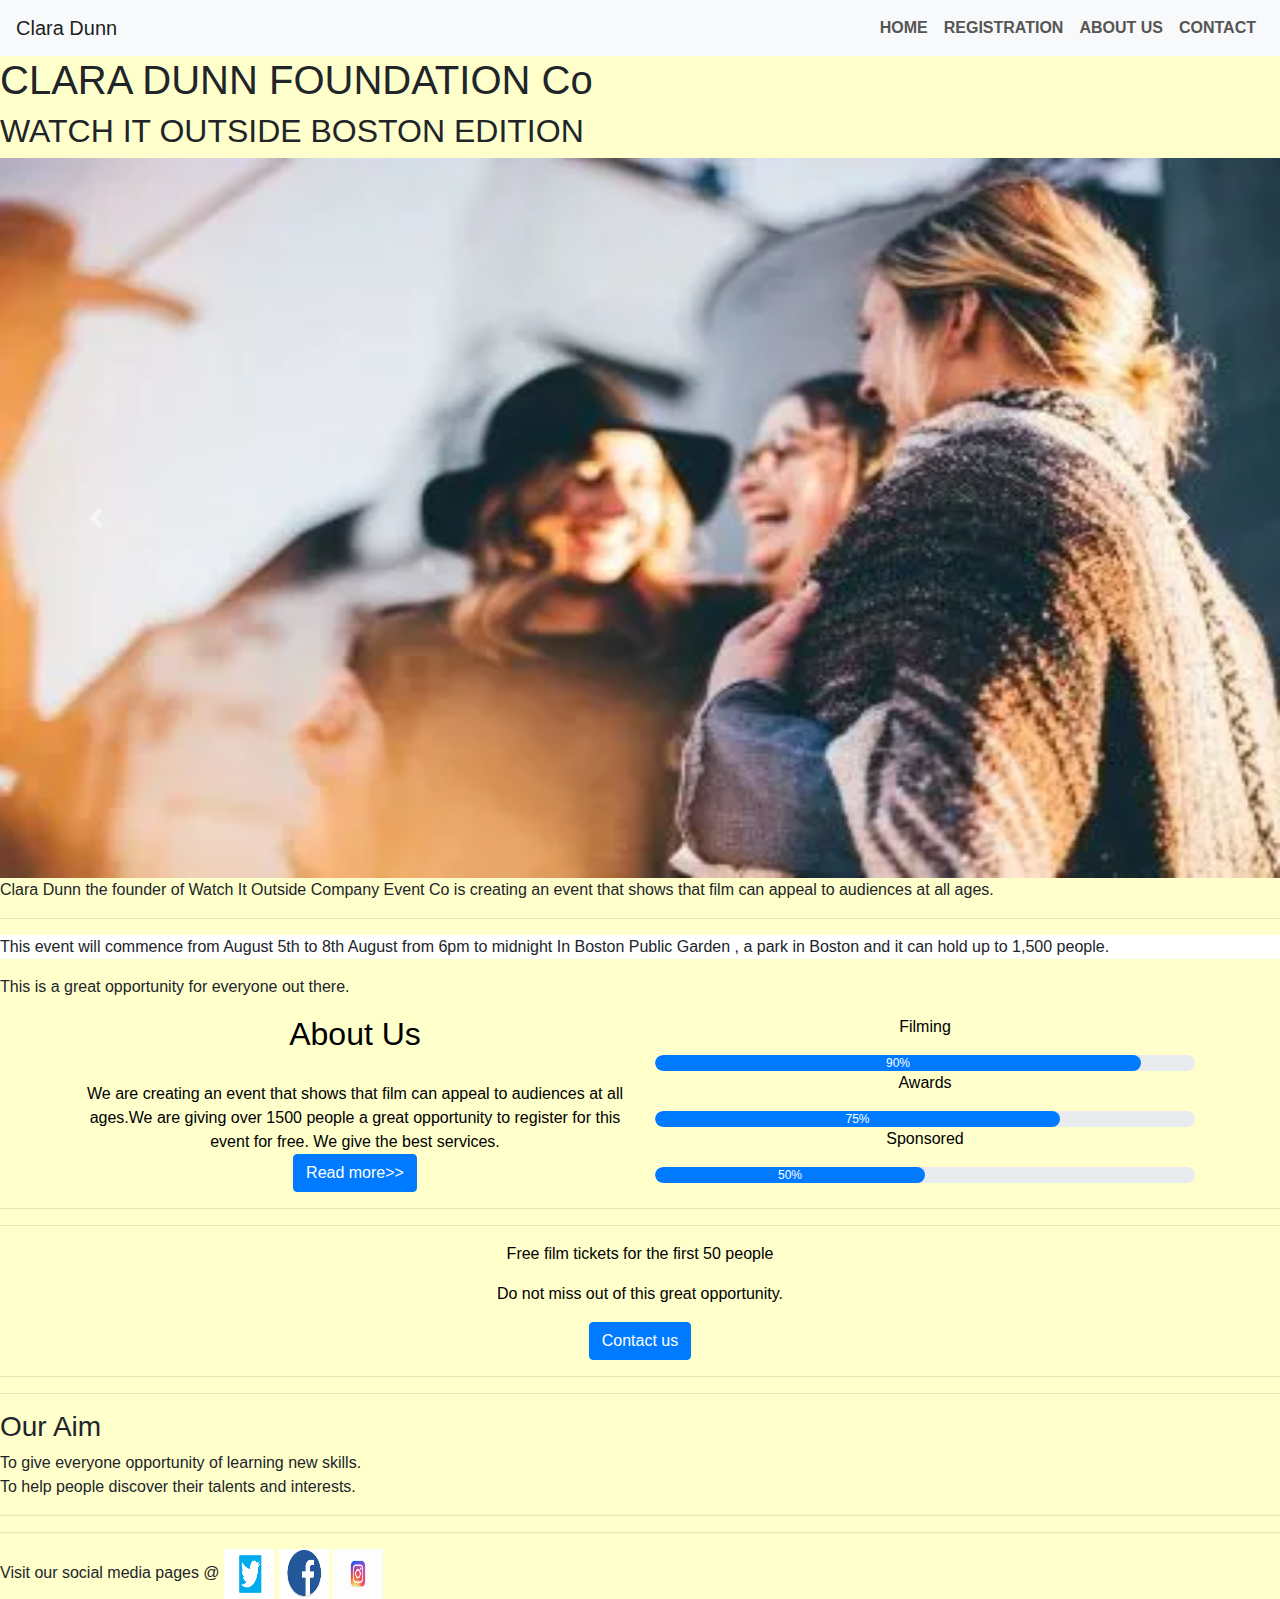
<file: index.html>
<!DOCTYPE html>
<html lang="en">

<head>
    <meta charset="UTF-8">
    <meta name="viewport" content="width=device-width, initial-scale=1.0">
    <title>Watch It Outside Event Company</title>
    <link rel="stylesheet" href="styles.css">
    <link rel="stylesheet" href="https://stackpath.bootstrapcdn.com/bootstrap/4.5.2/css/bootstrap.min.css" integrity="sha384-JcKb8q3iqJ61gNV9KGb8thSsNjpSL0n8PARn9HuZOnIxN0hoP+VmmDGMN5t9UJ0Z" crossorigin="anonymous">

    <script src="https://stackpath.bootstrapcdn.com/bootstrap/4.5.2/js/bootstrap.min.js" integrity="sha384-B4gt1jrGC7Jh4AgTPSdUtOBvfO8shuf57BaghqFfPlYxofvL8/KUEfYiJOMMV+rV" crossorigin="anonymous"></script>


</head>
<style>
    body {
        background-color: #ffffcc;
        background-image: "freee.jpg";
    }
</style>

<body>



    <div>
        <!-- header -->
        <div>

            <nav class="navbar navbar-expand-lg navbar-light bg-light">
                <a class="navbar-brand" href="imagesss.jpg">Clara Dunn</a>
                <button class="navbar-toggler" type="button" data-toggle="collapse" data-target="#navbarNavAltMarkup" aria-controls="navbarNavAltMarkup" aria-expanded="false" aria-label="Toggle navigation">
                  <span class="navbar-toggler-icon"></span>
                </button>
                <p <div class=" collapse navbar-collapse " id="navbarNavAltMarkup ">

                    <div class="navbar-nav ">
                        </style>
                        <a class="nav-link active " href="index.html " background color>HOME <span class="sr-only ">(current)
            
                        </span></a>

                        <a class="nav-link " href="REGISTRATION.html ">REGISTRATION

                        </a>
                        <a class="nav-link " href="ABOUT.html ">ABOUT US
                           

                        </a>

                        <a class="nav-link " href="CONTACT.html ">CONTACT
                           
                        </a>


                    </div>
        </div>
        </nav>
    </div>
    <h1 style="font-size: 180px, text-align=l eft , background-color transparent; "> CLARA DUNN FOUNDATION Co
        <h1>
            <h2 style="font-size: 160px , text-align center , background-color tomato; "> WATCH IT OUTSIDE BOSTON EDITION </h2>


            <!-- images -->
            <div>
                <div id="carouselExampleControls " class="carousel slide " data-ride="carousel ">
                    <div class="carousel-inner ">
                        <div class="carousel-item active ">
                            <img src="clara.jpg " class="d-block w-100 "  " Title="clara dunn ">
                        </div>
                       
                    </div>
                    <a class="carousel-control-prev " href="#carouselExampleControls " role="button ">
                        <span class="carousel-control-prev-icon " aria-hidden="true "></span>
                        <span class="sr-only ">Previous</span>
                    </a>
                    <a class="carousel-control-next " href="#carouselExampleControls " role="button ">
                        <span class="carousel-control-next-icon " aria-hidden="true "></span>
                        <span class="sr-only ">Next</span>
                    </a>
                </div>
            </div>

            <p style="font-size: 60px , background-color lightblue, font-family courier; ">
                <marguee location: left;>Clara Dunn the founder of Watch It Outside Company Event Co is creating an event that shows that film can appeal to audiences at all ages.
                    <hr>
                    <p style="background-color: white; ">
                        <marguee location: left ;> This event will commence from August 5th to 8th August from 6pm to midnight In Boston Public Garden , a park in Boston and it can hold up to 1,500 people.</marguee>
                    </p>
                    <p> This is a great opportunity for everyone out there.</p>






                    <!------ABOUT------>
                    <section id="about ">
                        <div class="container ">
                            <div class="row ">
                                <div class="col-md-6 ">
                                    <h2> About Us</h2>
                                    <div class="about-content ">
                                        We are creating an event that shows that film can appeal to audiences at all ages.We are giving over 1500 people a great opportunity to register for this event for free. We give the best services.
                                    </div>
                                    <button type="button " class="btn btn-primary ">Read more>>
             
         </button>
                                </div>
                                <div class="col-md-6 " skills-bar>
                                    <p> Filming</p>
                                    <div class="progress ">
                                        <div class="progress-bar " style="width: 90%; ">90%</div>


                                    </div>
                                    <p> Awards</p>
                                    <div class="progress ">
                                        <div class="progress-bar " style="width: 75%; ">75%</div>

                                    </div>
                                    <p> Sponsored</p>
                                    <div class="progress ">
                                        <div class="progress-bar " style="width: 50%; ">50%</div>

                                    </div>
                    </section>
                    <hr>
                    <hr>
                    <!------promo----->
                    <section id="promo ">
                        <div class="container ">
                            <p> Free film tickets for the first 50 people
                                <p <hr> Do not miss out of this great opportunity. </p>
                                <a href="CONTACT.html " class="btn btn-primary ">Contact us</a>
                        </div>

                    </section>

                    <hr>
                    <hr>
                    <h3> Our Aim </h3>
                    <ul>
                        <li>To give everyone opportunity of learning new skills. </li>
                        <li>To help people discover their talents and interests.</li>
                    </ul>
                    <hr>
                    <hr>
                    <section <div <h4>Visit our social media pages @</h4>
                        <a href="https://twitter.com "><img src="fromm.jpg " width="50 " height="50 "></a>
                        <a href="https://facebook.com "><img src="from.jpg " width="50 " height="50 "></a>
                        <a href="https://instagram.com "><img src="frommm.jpg " width="50 " height="50 "></a>
                        </div>
</body>

</html>
</file>
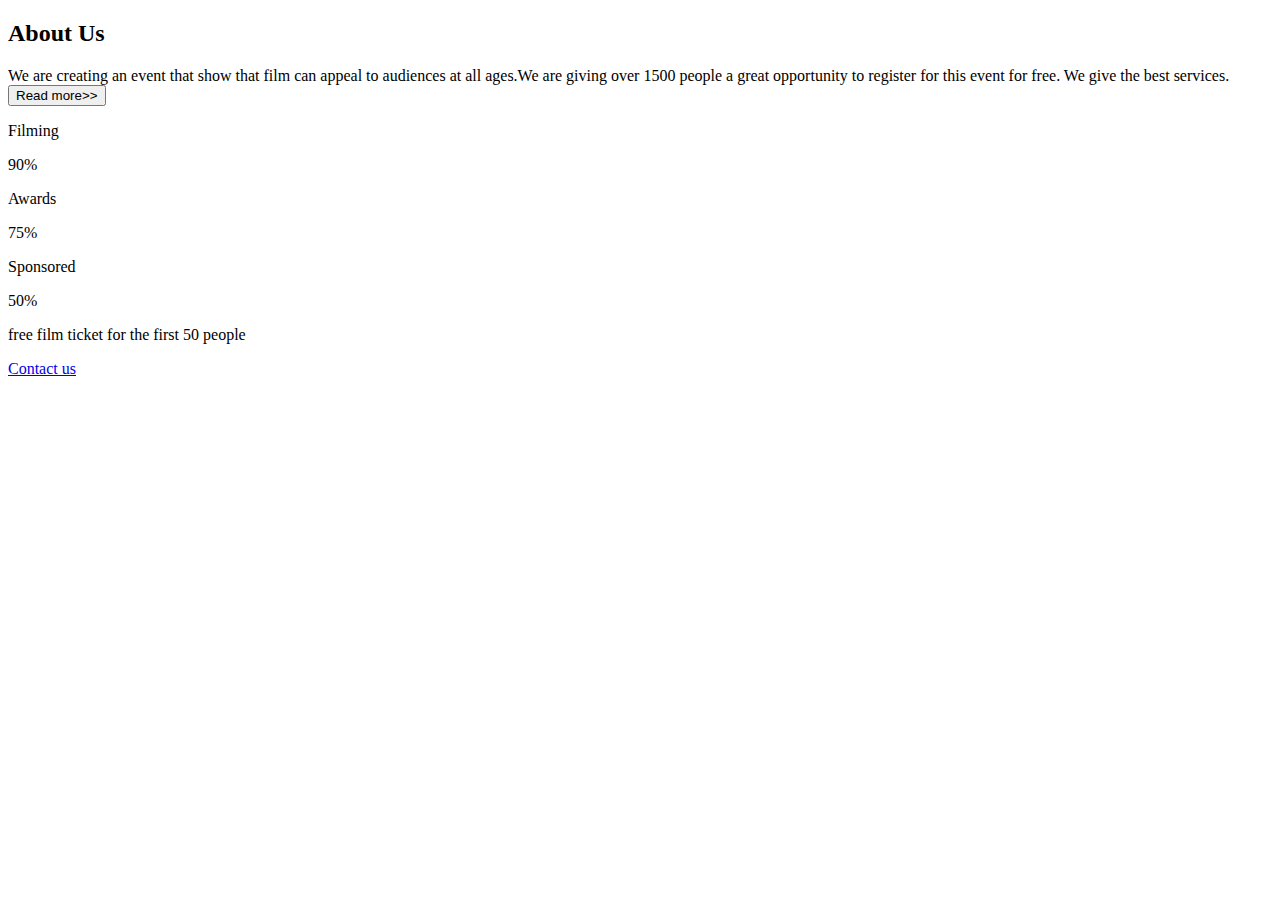
<file: ABOUT.html>
<!DOCTYPE html>
<html>

<body>

    <!------ABOUT------>
    <section id="about">
        <div class="container">
            <div class="row">
                <div class="col-md-6">
                    <h2> About Us</h2>
                    <div class="about-content">
                        We are creating an event that show that film can appeal to audiences at all ages.We are giving over 1500 people a great opportunity to register for this event for free. We give the best services.
                    </div>
                    <button type="button" class="btn btn-primary">Read more>>
             
         </button>
                </div>
                <div class="col-md-6" skills-bar>
                    <p> Filming</p>
                    <div class="progress">
                        <div class="progress-bar" style="width: 90%;">90%</div>


                    </div>
                    <p> Awards</p>
                    <div class="progress">
                        <div class="progress-bar" style="width: 75%;">75%</div>

                    </div>
                    <p> Sponsored</p>
                    <div class="progress">
                        <div class="progress-bar" style="width: 50%;">50%</div>

                    </div>
    </section>

    <!------promo----->
    <section id="promo">
        <div class="container">
            <p> free film ticket for the first 50 people </p>
            <a href="#" class="btn btn-primary">Contact us</a>
        </div>

    </section>

</body>

</html>
</file>
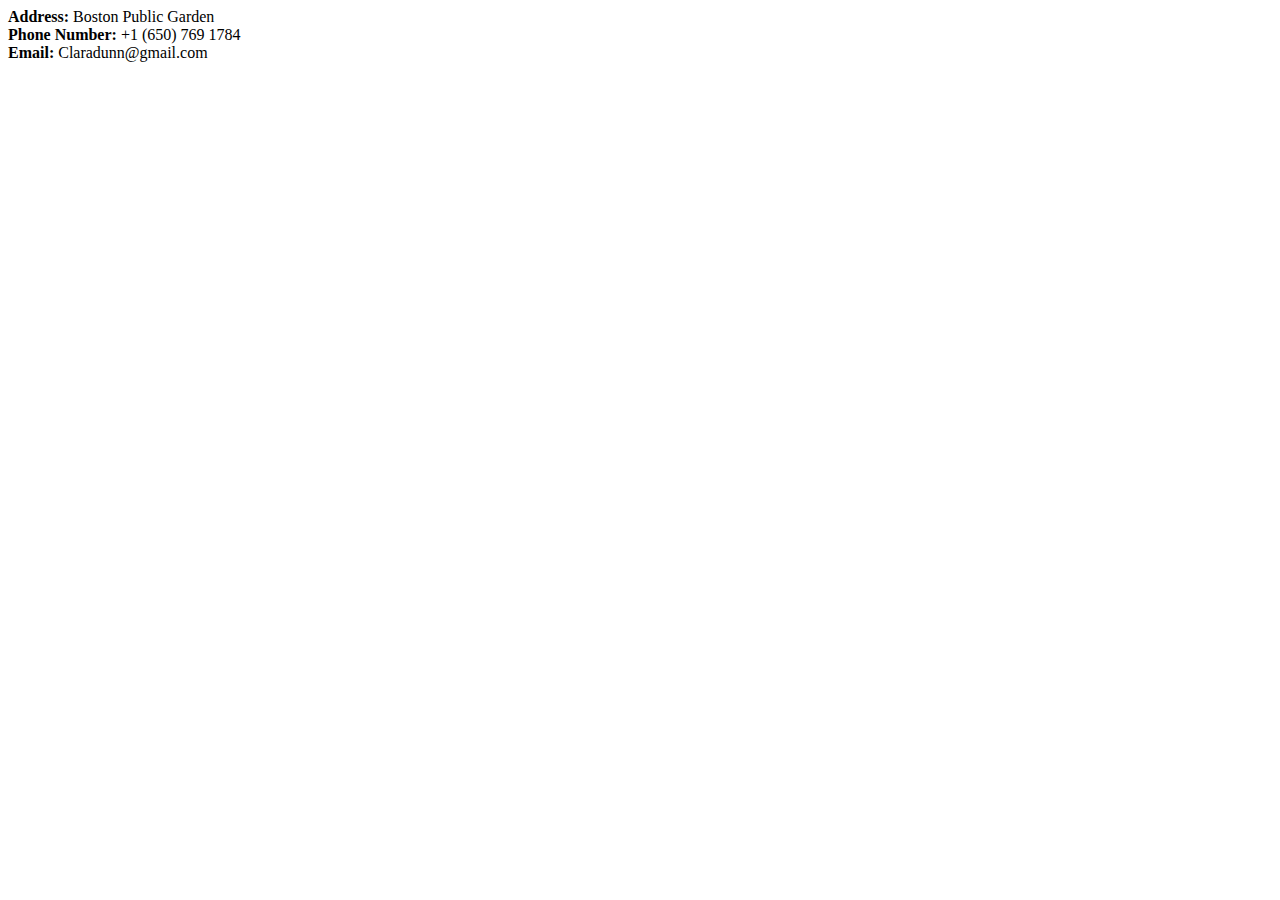
<file: CONTACT.html>
<!DOCTYPE html>
<html>
<section id="contact">

    <div class="col-md-6 contact-info">
        <div class="follow"><b>Address:</b><i class="fa fa-map-marker"></i> Boston Public Garden

        </div>
        <div class="follow"><b>Phone Number:</b><i class="fa fa-map-phone"></i> +1 (650) 769 1784

        </div>
        <div class="follow"><b>Email:</b><i class="fa fa-map-envelope-o"></i> Claradunn@gmail.com

        </div>
    </div>
    </div>

    </div>

</section>

<body>

</body>

</html>
</file>
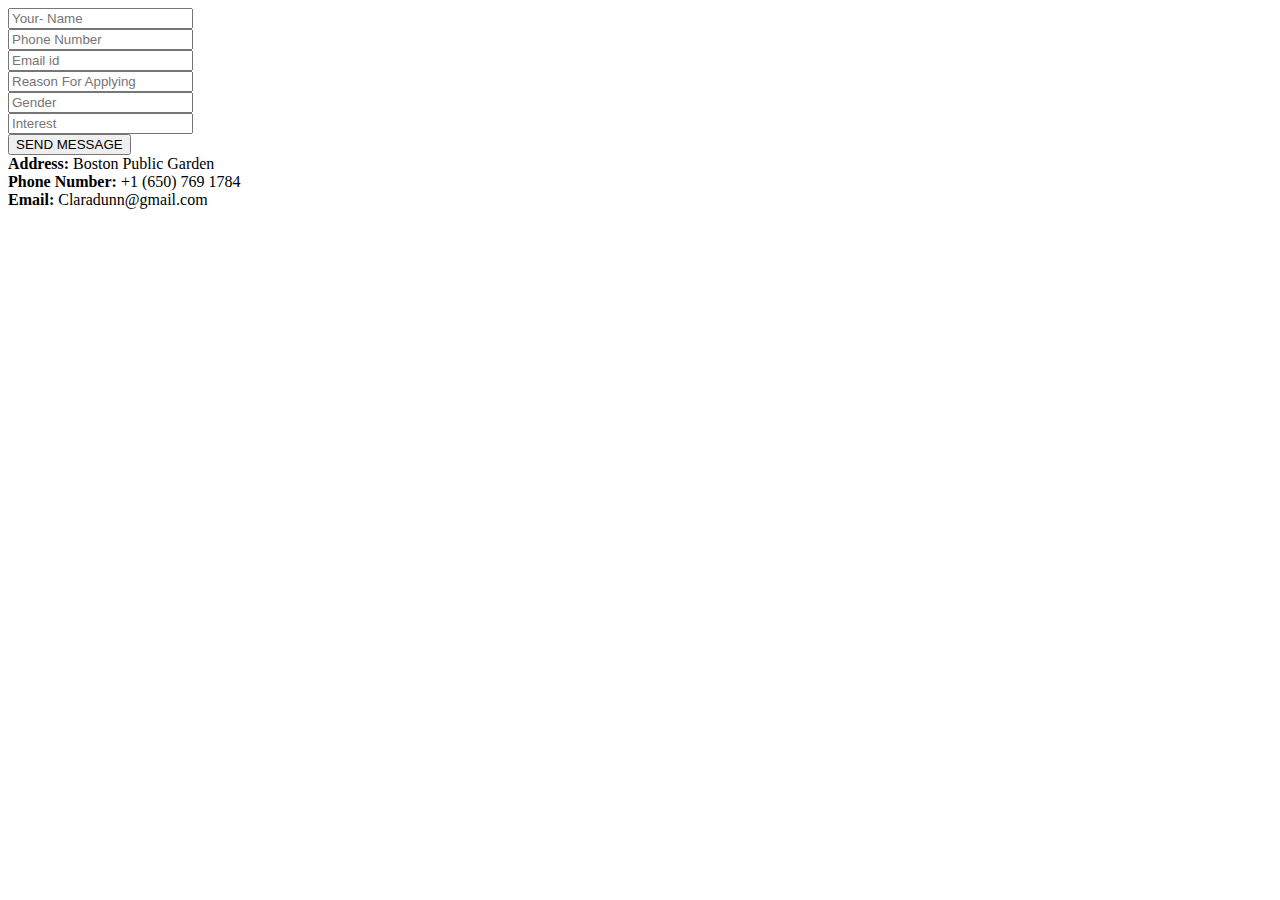
<file: REGISTRATION.html>
<!DOCTYPE html>
<html>
<section id="registration">
    <div class="container">
        <div class="row">
            <div class="col-md-6">
                <form class="contact-form">
                    <div class="form-group">
                        <input type="text" class="form-control" placeholder="Your- Name">
                    </div>
                    <div class="form-group">
                        <input type="text" class="form-control" placeholder="Phone Number">
                    </div>
                    <div class="form-group">
                        <input type="text" class="form-control" placeholder="Email id">
                    </div>
                    <div class="form-group">
                        <input type="text" class="form-control" placeholder="Reason For Applying">

                    </div>
                    <div class="form-group">
                        <input type="text" class="form-control" placeholder="Gender">
                    </div>
                    <div class="form-group">
                        <input type="text" class="form-control" placeholder="Interest">
                    </div>
                    <button type="submit" class="btn btn-primary">SEND MESSAGE </button>
                </form>

            </div>
            <div class="col-md-6 contact-info">
                <div class="follow"><b>Address:</b><i class="fa fa-map-marker"></i> Boston Public Garden

                </div>
                <div class="follow"><b>Phone Number:</b><i class="fa fa-map-phone"></i> +1 (650) 769 1784

                </div>
                <div class="follow"><b>Email:</b><i class="fa fa-map-envelope-o"></i> Claradunn@gmail.com

                </div>
            </div>
        </div>

    </div>

</section>

<body>

</body>

</html>
</file>
<file: styles.css>
.carousel-item img {
    height: 80vh;
}

* {
    margin: 0;
    padding: 0;
}


/*--------Navigation-------*/

#nav-bar {
    /* position:sticky; */
    top: 0 10;
    z-index: 10;
    display: inline-block;
}

.navbar-brand img {
    height: 40px;
    padding-left: 30px;
}

.navbar-nav li {
    padding: 10px;
}

.navbar-nav li a {
    padding: 10px;
    float: right;
    text-align: left;
}

#nav-bar ul li a hover {
    color: #007bff!important;
}

.navbar {
    background: #999;
}

.navbar-toggler {
    border: none!important;
}

.nav-link {
    color: #555! important;
    font-weight: 600;
    font-size: 16px;
}


/*-------Slider------*/

#slider {
    width: 100%
}

.carousel-caption {
    top: 50% transform translate(-50%);
}

.carousel-caption {
    top: 50;
    transform: translateY(-50%);
    bottom: initial!important;
}

.carousel-caption h5 {
    color: #fff;
    font-size: 42px
}


/*---About----*/

#about {
    padding-top: 50px;
    padding-bottom: 50px;
    color: #555;
}

#about btn {
    margin-top: 20px;
    margin-bottom: 30px;
}

.about-content {
    padding-top: 20px;
}

.skills-bar p {
    margin-bottom: 6px;
    font-weight: 500;
}

.progress-bar {
    border-radius: 16px;
}

.progress {
    border-radius: 16px!important;
}


/*--------promo------*/

#promo {
    background-image: linear- gradient(rgba(0, 0, 0, 0.7), rgba(0, 0, 0, 0.7), url(img/free.jpg));
    background-size: cover;
    background-position: center;
    color: #fff;
    background-attachment: fixed;
    text-align: center;
    padding: 100px;
    font-family: sans-seriff;
    font-size: 38px;
}


/*-------------Contact-------*/

#contact {
    background: #efefef;
    padding-top: 40px;
    padding-bottom: 40px;
    color: #777;
}

.contatc-form {
    padding: 15px;
}

.form-control {
    border-radius: 0 !important;
    border: none !important;
}

 ::placeholder {
    color: #999 !important;
}

.follow {
    background: #fff;
    padding: 10px margin 15px;
}

div {
    color: black;
    text-size-adjust: 30px;
    text-align: center;
}


/* header */

a {
    color: coral;
    background-color: darkblue;
}
</file>
